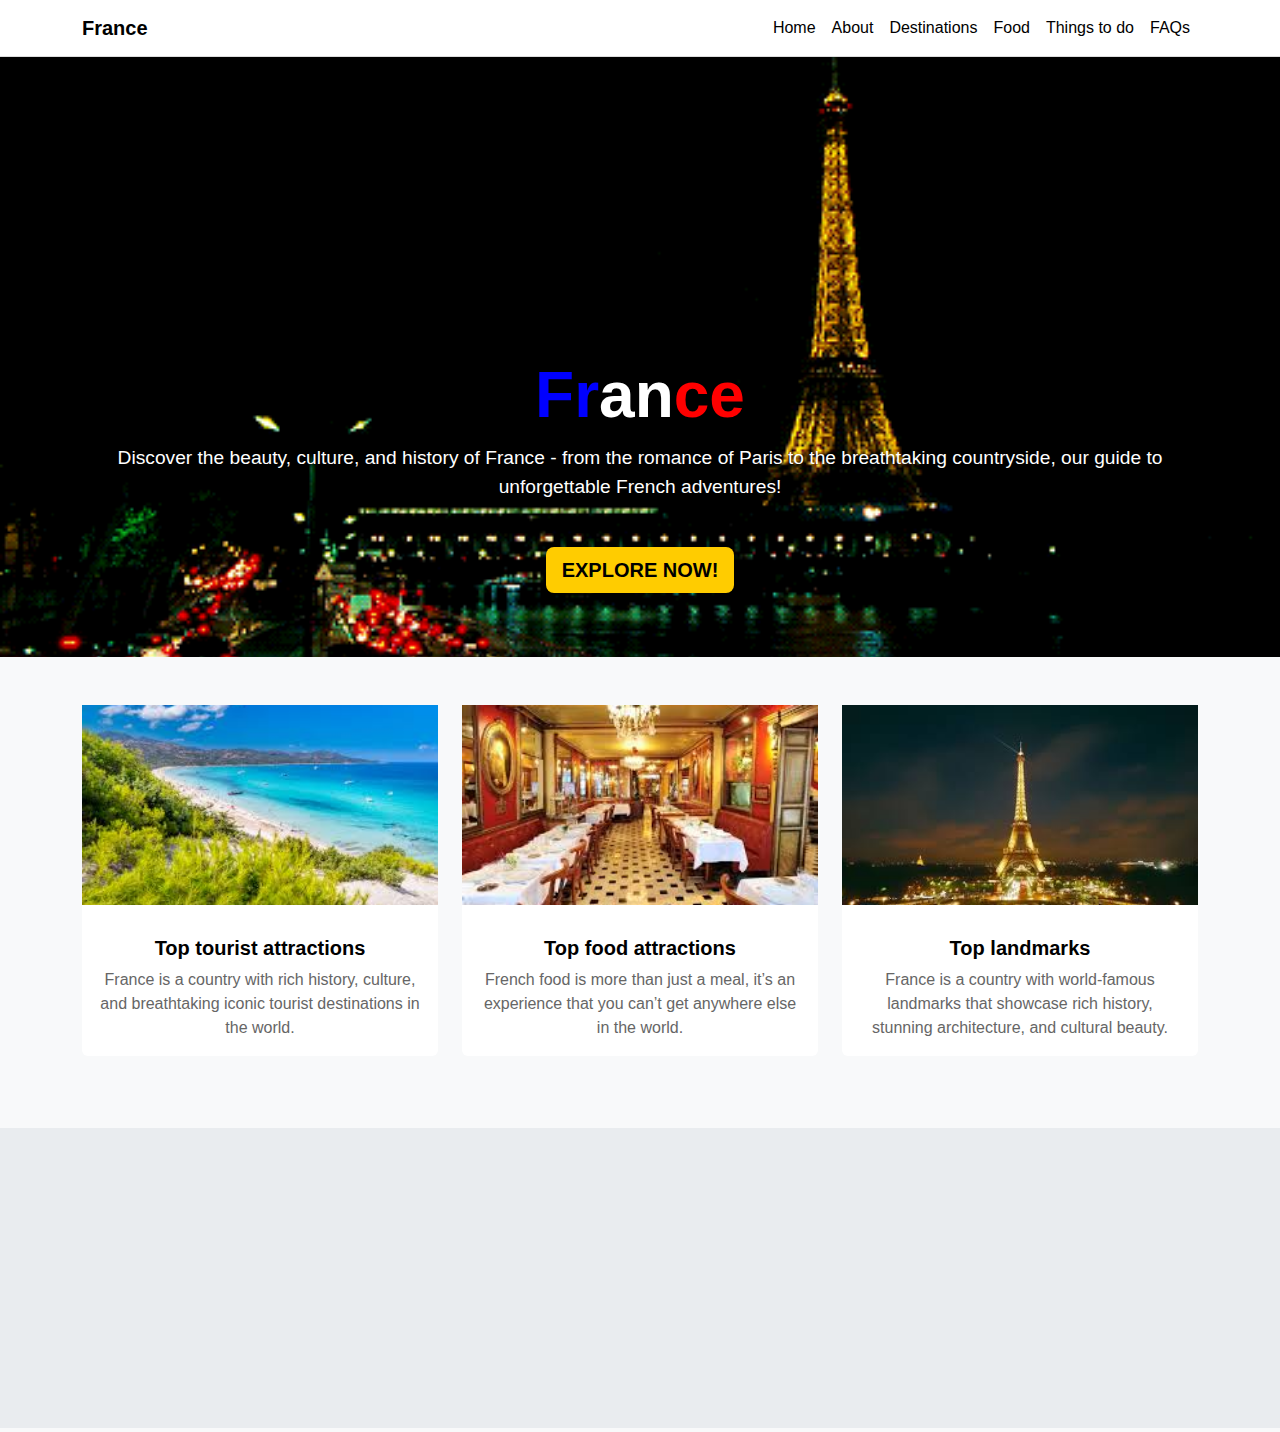
<file: index.html>
<!DOCTYPE html>
<html lang="en">

<head>
  <meta charset="UTF-8" />
  <title>France</title>
  <link href="https://cdn.jsdelivr.net/npm/bootstrap@5.3.3/dist/css/bootstrap.min.css" rel="stylesheet">
  <link href="style.css" rel="stylesheet">
</head>
<body>
  <nav class="navbar navbar-expand-lg">
    <div class="container">
      <a class="navbar-brand" href="index.html">France</a>
      <button class="navbar-toggler" type="button" data-bs-toggle="collapse" data-bs-target="#navbarNav"
        aria-controls="navbarNav" aria-expanded="false" aria-label="Toggle navigation">
        <span class="navbar-toggler-icon"></span>
      </button>
      <div class="collapse navbar-collapse" id="navbarNav">
        <ul class="navbar-nav ms-auto">
          <li class="nav-item"><a class="nav-link" href="index.html">Home</a></li>
          <li class="nav-item"><a class="nav-link" href="about.html">About</a></li>
          <li class="nav-item"><a class="nav-link" href="destinations.html">Destinations</a></li>
          <li class="nav-item"><a class="nav-link" href="food.html">Food</a></li>
          <li class="nav-item"><a class="nav-link" href="things-to-do.html">Things to do</a></li>
          <li class="nav-item"><a class="nav-link" href="faqs.html">FAQs</a></li>
        </ul>
      </div>
    </div>
  </nav>
  <section class="hero-section">
    <div class="container">
      <h1>
        <span class="france-word">
          <span style="color: blue;">Fr</span><span style="color: white;">an</span><span style="color: red;">ce</span>
        </span>
      </h1>
      <p class="lead">
        Discover the beauty, culture, and history of France - from the romance of Paris to the breathtaking countryside,
        our guide to unforgettable French adventures!
      </p>
      <a href="about.html" class="btn btn-lg mt-3">Explore now!</a>
    </div>
  </section>
  <section class="py-5">
    <div class="container">
      <div class="row text-center">
        <div class="col-md-4 mb-4">
          <div class="card">
            <img src="imgs/beach france.jpg" class="card-img-top" alt="French beach">
            <div class="card-body">
              <h5 class="card-title">Top tourist attractions</h5>
              <p class="card-text">France is a country with rich history, culture, and breathtaking iconic tourist destinations in the world.</p>
            </div>
          </div>
        </div>
        <div class="col-md-4 mb-4">
          <div class="card">
            <img src="imgs/restaurant france.jpg" class="card-img-top" alt="French food">
            <div class="card-body">
              <h5 class="card-title">Top food attractions</h5>
              <p class="card-text">French food is more than just a meal, it’s an experience that you can’t get anywhere else in the world.</p>
            </div>
          </div>
        </div>
        <div class="col-md-4 mb-4">
          <div class="card">
            <img src="imgs/france eiffel tower2.jpg" class="card-img-top" alt="French landmarks">
            <div class="card-body">
              <h5 class="card-title">Top landmarks</h5>
              <p class="card-text">France is a country with world-famous landmarks that showcase rich history, stunning architecture, and cultural beauty.</p>
            </div>
          </div>
        </div>
      </div>
    </div>
  </section>
  <section class="map-section">
    <div class="container text-center">
      <iframe src="https://www.google.com/maps/embed?pb=!1m18!1m12!1m3!1d11426825.585449714!2d-7.982931039500247!3d45.635711307216766!2m3!1f0!2f0!3f0!3m2!1i1024!2i768!4f13.1!3m3!1m2!1s0xd54a02933785731%3A0x6bfd3f96c747d9f7!2sFrance!5e0!3m2!1sen!2sus!4v1745457375395!5m2!1sen!2sus"
        width="100%" height="300" style="border:0;" allowfullscreen="" loading="lazy"
        referrerpolicy="no-referrer-when-downgrade"></iframe>
    </div>
  </section>
  <script src="https://cdn.jsdelivr.net/npm/bootstrap@5.3.3/dist/js/bootstrap.bundle.min.js"></script>
  <script src="script.js"></script>
</body>

</html>
</file>
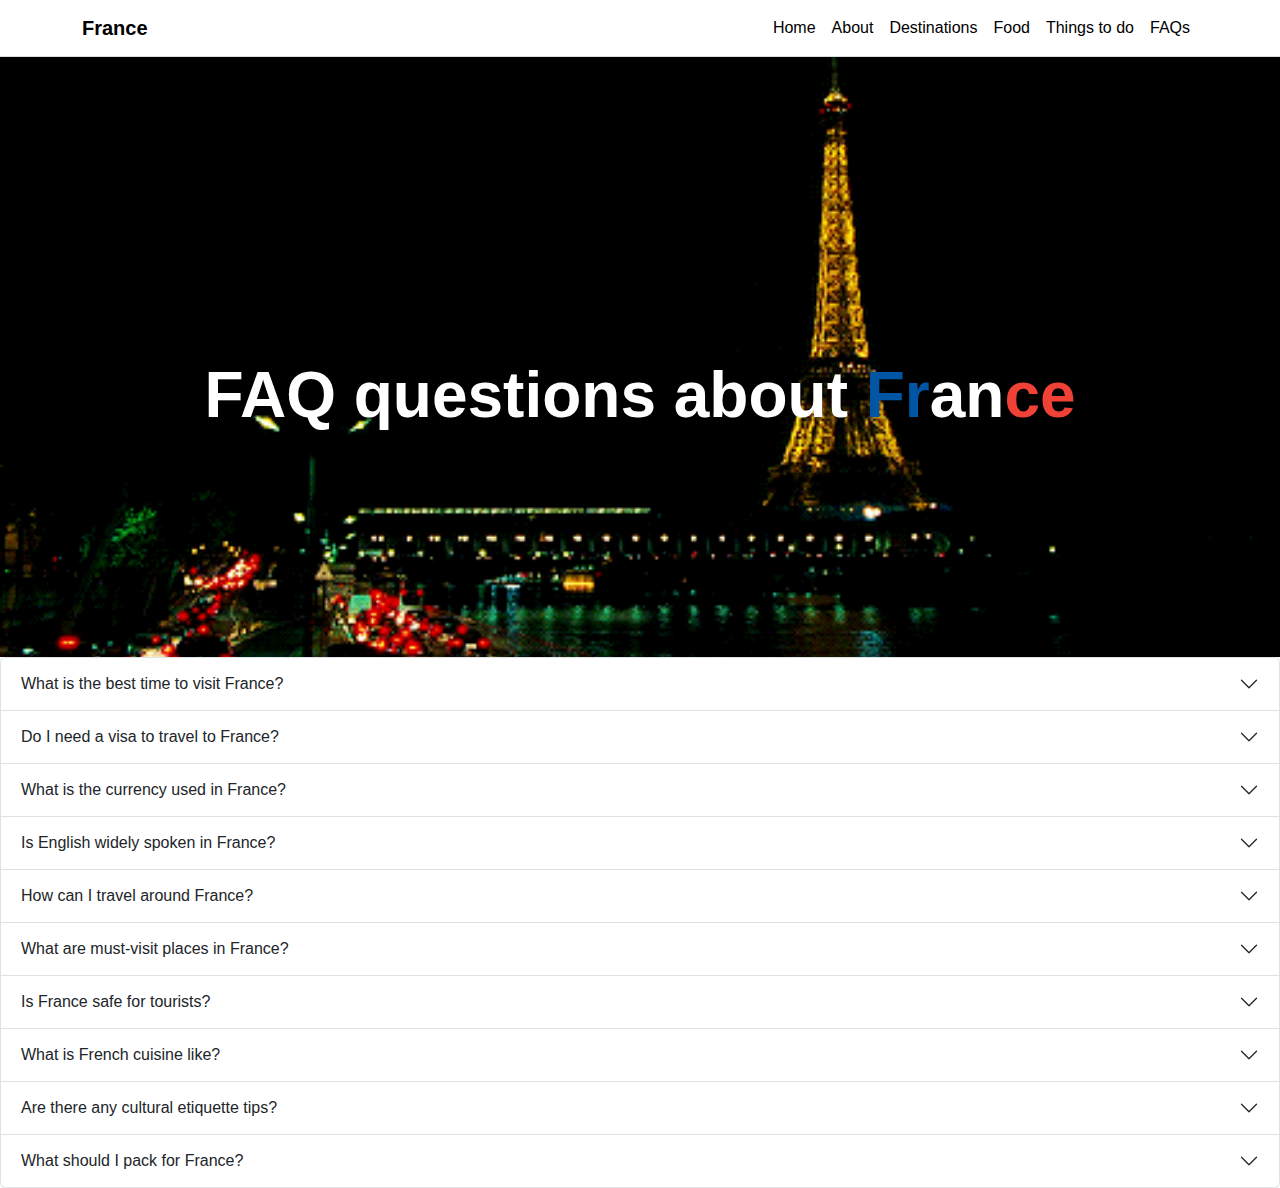
<file: faqs.html>
<html>
    <head>
        <meta name="viewport" content="width=device-width, initial-scale=1, shrink-to-fit=no">
        <link rel="stylesheet" href="https://cdn.jsdelivr.net/npm/bootstrap@5.3.0/dist/css/bootstrap.min.css">
        <link rel="stylesheet" href="style.css">
      <script src="https://ajax.googleapis.com/ajax/libs/jquery/3.7.1/jquery.min.js"></script>
      <script src="https://maxcdn.bootstrapcdn.com/bootstrap/3.4.1/js/bootstrap.min.js"></script>
      <title>France</title>
      <link rel="icon" href="favicon.jpg" type="image/x-icon">
    </head>
    <body>

        <nav class="navbar navbar-expand-lg">
            <div class="container">
              <a class="navbar-brand" href="index.html">France</a>
              <button class="navbar-toggler" type="button" data-bs-toggle="collapse" data-bs-target="#navbarNav"
                aria-controls="navbarNav" aria-expanded="false" aria-label="Toggle navigation">
                <span class="navbar-toggler-icon"></span>
              </button>
              <div class="collapse navbar-collapse" id="navbarNav">
                <ul class="navbar-nav ms-auto">
                  <li class="nav-item"><a class="nav-link" href="index.html">Home</a></li>
                  <li class="nav-item"><a class="nav-link" href="about.html">About</a></li>
                  <li class="nav-item"><a class="nav-link" href="destinations.html">Destinations</a></li>
                  <li class="nav-item"><a class="nav-link" href="food.html">Food</a></li>
                  <li class="nav-item"><a class="nav-link" href="things-to-do.html">Things to do</a></li>
                  <li class="nav-item"><a class="nav-link" href="faqs.html">FAQs</a></li>
                </ul>
              </div>
            </div>
          </nav>
          <section class="hero-section">
            <div class="container">
                <h1>FAQ questions about <span style="color: #0055A4;">Fr</span>an<span style="color: #EF4135;">ce</span></h1>
            </div>
        </section>
        <div class="accordion" id="funFactsAccordion">
          <div class="accordion-item">
            <h2 class="accordion-header" id="funFact1">
              <button class="accordion-button collapsed" type="button" data-bs-toggle="collapse" data-bs-target="#collapse1" aria-expanded="true" aria-controls="collapse1">
                What is the best time to visit France?
              </button>
            </h2>
            <div id="collapse1" class="accordion-collapse collapse" aria-labelledby="funFact1" data-bs-parent="#funFactsAccordion">
              <div class="accordion-body">
                Spring (April-May) and autumn (September-October) are ideal, with mild temperatures, blooming landscapes, and fewer tourists. Summer (June-August) is warm and vibrant but crowded, especially in Paris and the Riviera. Winter offers festive Christmas markets and skiing in the Alps.
              </div>
            </div>
          </div>

          <div class="accordion-item">
            <h2 class="accordion-header" id="funFact2">
              <button class="accordion-button collapsed" type="button" data-bs-toggle="collapse" data-bs-target="#collapse2" aria-expanded="true" aria-controls="collapse2">
                Do I need a visa to travel to France?
              </button>
            </h2>
            <div id="collapse2" class="accordion-collapse collapse" aria-labelledby="funFact2" data-bs-parent="#funFactsAccordion">
              <div class="accordion-body">
                EU citizens travel visa-free. Non-EU visitors may need a Schengen visa for stays up to 90 days within 180 days. Check specific requirements with the French embassy or consulate well in advance to ensure smooth entry.
              </div>
            </div>
          </div>

          <div class="accordion-item">
            <h2 class="accordion-header" id="funFact3">
              <button class="accordion-button collapsed" type="button" data-bs-toggle="collapse" data-bs-target="#collapse3" aria-expanded="true" aria-controls="collapse3">
                What is the currency used in France?
              </button>
            </h2>
            <div id="collapse3" class="accordion-collapse collapse" aria-labelledby="funFact3" data-bs-parent="#funFactsAccordion">
              <div class="accordion-body">
                France uses the Euro (€). Major credit cards like Visa and Mastercard are widely accepted in cities, but small shops and rural areas may prefer cash. ATMs are plentiful for withdrawals.
              </div>
            </div>
          </div>

          <div class="accordion-item">
            <h2 class="accordion-header" id="funFact4">
              <button class="accordion-button collapsed" type="button" data-bs-toggle="collapse" data-bs-target="#collapse4" aria-expanded="true" aria-controls="collapse4">
                Is English widely spoken in France?
              </button>
            </h2>
            <div id="collapse4" class="accordion-collapse collapse" aria-labelledby="funFact4" data-bs-parent="#funFactsAccordion">
              <div class="accordion-body">
                English is common in tourist hubs like Paris, Nice, and major attractions, with many signs in English. However, in rural areas, French dominates. Learning basic phrases like “merci” or “bonjour” shows respect and improves interactions.
              </div>
            </div>
          </div>

          <div class="accordion-item">
            <h2 class="accordion-header" id="funFact5">
              <button class="accordion-button collapsed" type="button" data-bs-toggle="collapse" data-bs-target="#collapse5" aria-expanded="true" aria-controls="collapse5">
                How can I travel around France?
              </button>
            </h2>
            <div id="collapse5" class="accordion-collapse collapse" aria-labelledby="funFact5" data-bs-parent="#funFactsAccordion">
              <div class="accordion-body">
                France’s high-speed TGV trains connect major cities efficiently, while regional trains and buses serve smaller towns. Renting a car is great for countryside exploration. Paris’ metro and RER systems are fast and tourist-friendly.
              </div>
            </div>
          </div>

          <div class="accordion-item">
            <h2 class="accordion-header" id="funFact6">
              <button class="accordion-button collapsed" type="button" data-bs-toggle="collapse" data-bs-target="#collapse6" aria-expanded="true" aria-controls="collapse6">
                What are must-visit places in France?
              </button>
            </h2>
            <div id="collapse6" class="accordion-collapse collapse" aria-labelledby="funFact6" data-bs-parent="#funFactsAccordion">
              <div class="accordion-body">
                Paris boasts the Eiffel Tower, Louvre, and Notre-Dame. Explore Provence’s lavender fields, the French Riviera’s beaches, Loire Valley’s châteaux, and Mont Saint-Michel’s medieval island. Each region offers unique charm and history.
              </div>
            </div>
          </div>

          <div class="accordion-item">
            <h2 class="accordion-header" id="funFact7">
              <button class="accordion-button collapsed" type="button" data-bs-toggle="collapse" data-bs-target="#collapse7" aria-expanded="true" aria-controls="collapse7">
                Is France safe for tourists?
              </button>
            </h2>
            <div id="collapse7" class="accordion-collapse collapse" aria-labelledby="funFact7" data-bs-parent="#funFactsAccordion">
              <div class="accordion-body">
                France is generally safe, with low violent crime rates. However, pickpocketing is common in crowded spots like Paris metro stations or tourist sites. Stay aware, secure valuables, and avoid poorly lit areas at night.
              </div>
            </div>
          </div>

    <div class="accordion-item">
        <h2 class="accordion-header" id="funFact8">
          <button class="accordion-button collapsed" type="button" data-bs-toggle="collapse" data-bs-target="#collapse8" aria-expanded="true" aria-controls="collapse6">
            What is French cuisine like?
          </button>
        </h2>
        <div id="collapse6" class="accordion-collapse collapse" aria-labelledby="funFact6" data-bs-parent="#funFactsAccordion">
          <div class="accordion-body">
            French cuisine varies by region: enjoy buttery croissants, hearty coq au vin, delicate macarons, and fresh seafood in Brittany. Pair meals with local wines or cheeses like Brie and Camembert for an authentic experience.
          </div>
        </div>
      </div>

    <div class="accordion-item">
        <h2 class="accordion-header" id="funFact9">
          <button class="accordion-button collapsed" type="button" data-bs-toggle="collapse" data-bs-target="#collapse9" aria-expanded="true" aria-controls="collapse6">
            Are there any cultural etiquette tips?
          </button>
        </h2>
        <div id="collapse6" class="accordion-collapse collapse" aria-labelledby="funFact6" data-bs-parent="#funFactsAccordion">
          <div class="accordion-body">
            Always greet with “bonjour” or “bonsoir” when entering shops or restaurants. Dress neatly, especially in upscale venues. Tipping 5-10% is appreciated but not mandatory, as service is included. Respect quiet hours in residential areas.
          </div>
        </div>
      </div>

    <div class="accordion-item">
        <h2 class="accordion-header" id="funFact10">
          <button class="accordion-button collapsed" type="button" data-bs-toggle="collapse" data-bs-target="#collapse6" aria-expanded="true" aria-controls="collapse6">
            What should I pack for France?
          </button>
        </h2>
        <div id="collapse6" class="accordion-collapse collapse" aria-labelledby="funFact10" data-bs-parent="#funFactsAccordion">
          <div class="accordion-body">
            Pack versatile layers for spring and autumn’s variable weather, warm clothing and boots for winter, and light attire for summer. Comfortable walking shoes are essential for cobblestone streets, and a universal power adapter is handy.
          </div>
        </div>
      </div>

        </div>
      </div>

      <script src="https://cdn.jsdelivr.net/npm/bootstrap@5.3.0/dist/js/bootstrap.bundle.min.js"></script>
      <script src="script.js"></script>
    </body>
    </html>
</file>
<file: style.css>
body {
  font-family: 'Arial', sans-serif;
  background-color: #f8f9fa;
}

.navbar {
  background-color: #fff;
  border-bottom: 1px solid #ddd;
}

.navbar-brand {
  color: #000 !important;
  font-weight: bold;
}

.nav-link {
  color: #000 !important;
}

.nav-link:hover {
  color: #007bff !important;
}

.hero-section {
  background: url('imgs/city\ of\ france.gif') no-repeat center center;
  background-size: cover;
  height: 200px;
  color: #fff;
  padding: 300px 0;
  text-align: center;
  position: relative;
}

.hero-section h1 {
  font-size: 4rem;
  font-weight: bold;
  margin-bottom: 10px;
}

.hero-section .subtitle {
  font-size: 1.5rem;
  color: #fff;
  text-shadow: 1px 1px 2px rgba(0, 0, 0, 0.5);
  margin-bottom: 20px;
}

.hero-section .lead {
  font-size: 1.2rem;
  text-shadow: 1px 1px 2px rgba(0, 0, 0, 0.5);
  margin-bottom: 30px;
}

.hero-section .btn {
  background-color: #ffcc00;
  color: #000;
  font-weight: bold;
  border: none;
  text-transform: uppercase;
}

.hero-section .btn:hover {
  background-color: #e6b800;
}

.card {
  border: none;
  transition: transform 0.3s;
}

.card:hover {
  transform: scale(1.05);
}

.card img {
  height: 200px;
  width: 100%;
  object-fit: cover;
  border-radius: 0;
  margin: 0;
}

.card-title {
  color: #000;
  font-weight: bold;
  margin-top: 15px;
}

.card-text {
  color: #666;
}

.map-section {
  background-color: #e9ecef;
  height: 300px;
  display: flex;
  justify-content: center;
  align-items: center;
}

.map-section iframe {
  width: 100%;
  height: 300px;
}

.content-section {
  background-color: #fff;
  padding: 50px 0;
}

.content-section h2 {
  font-size: 2rem;
  font-weight: bold;
  margin-bottom: 20px;
}

.content-section p {
  font-size: 1rem;
  color: #666;
  line-height: 1.6;
  margin: 0 auto;
  max-width: 800px;
}

.content-section .flag-blocks {
  display: flex;
  justify-content: center;
  gap: 20px;
}

.content-section .flag-block {
  width: 100px;
  height: 60px;
}

.content-section .flag-block.blue {
  background-color: #0055A4;
}

.content-section .flag-block.red {
  background-color: #EF4135;
}

.destinations-hero {
  height: 500px;
  background-image: url('imgs/city\ of\ france.gif');
  background-size: cover;
  background-position: center;
}

.destinations-hero-overlay {
  position: absolute;
  top: 0;
  left: 0;
  width: 100%;
  height: 100%;
  background: linear-gradient(to bottom, rgba(0, 0, 0, 0.7), rgba(0, 0, 0, 0.9));
}

.destinations-hero-content h1 {
  font-size: 36px;
  font-weight: 700;
  letter-spacing: 1px;
}

.destination-card {
  border: 1px solid #e5e5e5;
  border-radius: 5px;
  overflow: hidden;
}

.destination-img {
  width: 299px;
  height: 299px;
  object-fit: cover;
}

.destination-content {
  flex: 1;
}

.destination-title {
  font-size: 24px;
  font-weight: 700;
  color: #333;
  margin-bottom: 10px;
}

.destination-text {
  font-size: 14px;
  font-weight: 400;
  color: #666;
  line-height: 1.5;
  margin-bottom: 10px;
}

.form-check-input {
  margin-top: 0.5rem;
}

.destinations-section {
  background-color: #f8f9fa;
  padding: 50px 0;
}

.destination-card {
  background-color: #fff;
  border: 1px solid #ddd;
  padding: 20px;
  margin-bottom: 20px;
}

.destination-card img {
  width: 100%;
  height: auto;
  max-height: 200px;
  object-fit: cover;
}

.destination-card h3 {
  font-size: 1.5rem;
  font-weight: bold;
  margin-bottom: 10px;
}

.destination-card p {
  font-size: 1rem;
  color: #666;
  line-height: 1.6;
}

/* New styles for meals and desserts sections */
.meals, .desserts {
  padding: 50px 0;
}

.meals h2, .desserts h2 {
  font-size: 2.5rem;
  font-weight: bold;
  color: #000;
  text-align: center;
  margin-bottom: 40px;
}

.meal-card, .dessert-card {
  transition: transform 0.3s ease, box-shadow 0.3s ease;
  border-radius: 10px;
  overflow: hidden;
}

.meal-card:hover, .dessert-card:hover {
  transform: translateY(-10px);
  box-shadow: 0 10px 20px rgba(0, 0, 0, 0.2);
}

.meal-card .card-img-top, .dessert-card .card-img-top {
  height: 200px;
  object-fit: cover;
}

.meal-card .card-body, .dessert-card .card-body {
  padding: 20px;
}

.meal-card .card-title, .dessert-card .card-title {
  font-size: 1.25rem;
  margin-bottom: 10px;
}

.meal-card .card-text, .dessert-card .card-text {
  font-size: 0.9rem;
  line-height: 1.5;
}

.btn-primary {
  background-color: #0055A4;
  border-color: #0055A4;
  text-transform: uppercase;
  font-weight: bold;
}

.btn-primary:hover {
  background-color: #EF4135;
  border-color: #EF4135;
}

.modal-content {
  border-radius: 10px;
}

.modal-header {
  background-color: #0055A4;
  color: #fff;
}

.modal-title {
  font-weight: bold;
}

.modal-body {
  font-size: 1rem;
  color: #333;
}

.modal-body h4 {
  font-size: 1.5rem;
  margin-bottom: 15px;
}

.modal-body ul, .modal-body ol {
  margin-bottom: 20px;
}

.modal-body li {
  margin-bottom: 10px;
}

footer {
  background-color: #000;
  color: #fff;
  padding: 20px 0;
  text-align: center;
}

footer p {
  margin: 0;
  font-size: 0.9rem;
}

/* New styles for activities and cultural experiences sections */
.activities, .cultural-experiences {
  padding: 50px 0;
}

.activities h2, .cultural-experiences h2 {
  font-size: 2.5rem;
  font-weight: bold;
  color: #000;
  text-align: center;
  margin-bottom: 40px;
}

.activity-card, .experience-card {
  transition: transform 0.3s ease, box-shadow 0.3s ease;
  border-radius: 10px;
  overflow: hidden;
}

.activity-card:hover, .experience-card:hover {
  transform: translateY(-10px);
  box-shadow: 0 10px 20px rgba(0, 0, 0, 0.2);
}

.activity-card .card-img-top, .experience-card .card-img-top {
  height: 200px;
  object-fit: cover;
}

.activity-card .card-body, .experience-card .card-body {
  padding: 20px;
}

.activity-card .card-title, .experience-card .card-title {
  font-size: 1.25rem;
  margin-bottom: 10px;
}

.activity-card .card-text, .experience-card .card-text {
  font-size: 0.9rem;
  line-height: 1.5;
}

.travel-plan {
  padding: 50px 0;
}

.travel-plan h2 {
  font-size: 2rem;
  font-weight: bold;
  margin-bottom: 20px;
}

.list-group-item {
  font-size: 1rem;
  color: #333;
}

#clearPlan {
  background-color: #EF4135;
  border-color: #EF4135;
}

#clearPlan:hover {
  background-color: #0055A4;
  border-color: #0055A4;
}

/* Destination */

/* Destinations page-specific styles */
.destinations {
  padding: 60px 0;
}

.destinations .destination-card {
  cursor: pointer;
  transition: transform 0.3s ease, box-shadow 0.3s ease;
}

.destinations .destination-card:hover {
  transform: translateY(-8px);
  box-shadow: 0 12px 24px rgba(0, 0, 0, 0.15);
}

.destinations .destination-img {
  height: 250px;
  object-fit: cover;
  border-top-left-radius: 5px;
  border-top-right-radius: 5px;
}

.destinations .destination-title {
  font-size: 1.5rem;
  color: #0055A4;
}

.destinations .destination-text {
  font-size: 0.95rem;
  color: #333;
}

.destinations .modal-content {
  border-radius: 12px;
}

.destinations .modal-header {
  background-color: #0055A4;
  color: #fff;
}

.destinations .modal-body img {
  max-height: 300px;
  object-fit: cover;
  border-radius: 8px;
}

.destinations .modal-body h4 {
  color: #0055A4;
  margin-bottom: 15px;
}

.destinations .modal-body p {
  font-size: 1rem;
  line-height: 1.6;
}
/* Code for Youtube videos */
/* New styles for video section */
.video-section {
  padding: 50px 0;
  background-color: #f8f9fa;
}

.video-section h2 {
  font-size: 2.5rem;
  font-weight: bold;
  color: #000;
  text-align: center;
  margin-bottom: 40px;
}

.video-img {
  width: 100%;
  height: 200px;
  object-fit: cover;
  border-radius: 10px;
  transition: transform 0.3s ease, box-shadow 0.3s ease;
}

.video-link:hover .video-img {
  transform: scale(1.05);
  box-shadow: 0 10px 20px rgba(0, 0, 0, 0.2);
}

.video-link p {
  font-size: 1rem;
  color: #333;
  margin-top: 10px;
}
</file>
